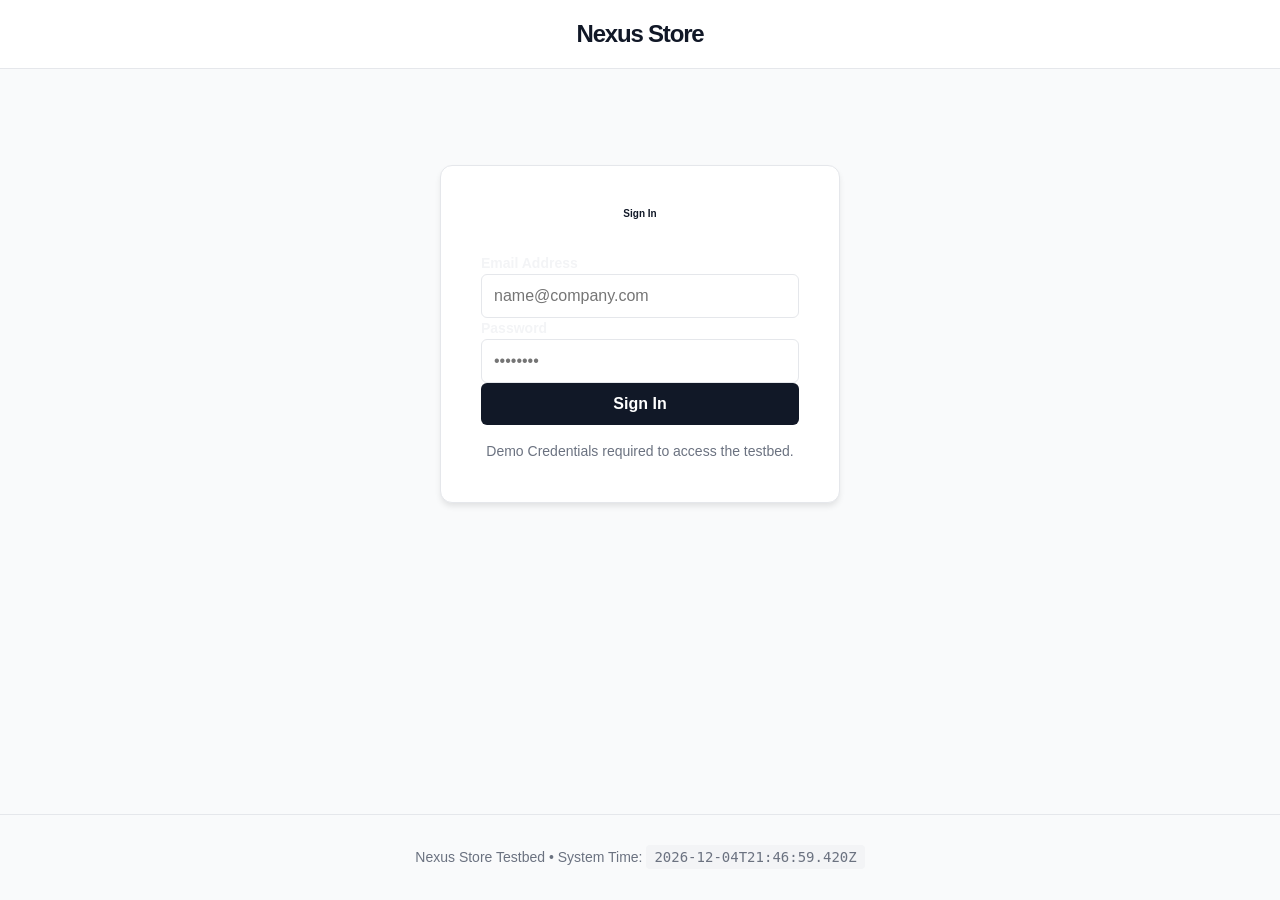
<file: index.html>
<!DOCTYPE html>
<html lang="en">

<head>
    <meta charset="UTF-8">
    <meta name="viewport" content="width=device-width, initial-scale=1.0">
    <title>Storefront - Nexus Store</title>
    <link rel="stylesheet" href="style.css">
</head>

<body>
    <div id="loading-state">
        <div class="spinner"></div>
    </div>

    <header>
        <a href="index.html" class="logo">Nexus Store</a>
        <nav>
            <a href="index.html" class="active">Home</a>
            <a href="sale.html">Sale</a>
            <a href="cart.html">Cart</a>
            <button id="logout-btn" class="btn" style="padding: 0.5rem 1rem;">Logout</button>
        </nav>
    </header>

    <div style="background: var(--primary); color: white; text-align: center; padding: 0.75rem; font-weight: bold; font-size: 0.875rem;"
        id="rotating-banner">
        Loading deals...
    </div>

    <main>
        <div style="display: flex; justify-content: space-between; align-items: center; margin-bottom: 2rem;">
            <h1>Featured Products</h1>
            <span class="session-badge">Session: Loading...</span>
        </div>

        <div class="product-grid">
            <a href="sale.html" class="product-card">
                <img src="https://images.unsplash.com/photo-1505740420928-5e560c06d30e?q=80&w=400&auto=format&fit=crop"
                    alt="Headphones" class="product-img">
                <div class="product-info">
                    <h3>Premium Noise-Cancelling Headphones</h3>
                    <p style="color: var(--text-muted); font-size: 0.875rem;">Immersive audio experience.</p>
                    <div class="product-price">$299.00</div>
                </div>
            </a>
            <a href="sale.html" class="product-card">
                <img src="https://images.unsplash.com/photo-1523275335684-37898b6baf30?q=80&w=400&auto=format&fit=crop"
                    alt="Smartwatch" class="product-img">
                <div class="product-info">
                    <h3>Pro Smartwatch Series 8</h3>
                    <p style="color: var(--text-muted); font-size: 0.875rem;">Track your fitness and life.</p>
                    <div class="product-price">$399.00</div>
                </div>
            </a>
            <a href="sale.html" class="product-card">
                <img src="https://images.unsplash.com/photo-1583394838336-acd977736f90?q=80&w=400&auto=format&fit=crop"
                    alt="Earbuds" class="product-img">
                <div class="product-info">
                    <h3>Wireless Earbuds Pro</h3>
                    <p style="color: var(--text-muted); font-size: 0.875rem;">Compact and powerful.</p>
                    <div class="product-price">$149.00</div>
                </div>
            </a>
            <a href="sale.html" class="product-card">
                <img src="https://images.unsplash.com/photo-1542291026-7eec264c27ff?q=80&w=400&auto=format&fit=crop"
                    alt="Shoes" class="product-img">
                <div class="product-info">
                    <h3>Running Shoes Max</h3>
                    <p style="color: var(--text-muted); font-size: 0.875rem;">Lightweight comfort.</p>
                    <div class="product-price">$129.00</div>
                </div>
            </a>
            <a href="sale.html" class="product-card">
                <img src="https://images.unsplash.com/photo-1526170375885-4d8ecf77b99f?q=80&w=400&auto=format&fit=crop"
                    alt="Camera" class="product-img">
                <div class="product-info">
                    <h3>Retro Digital Camera</h3>
                    <p style="color: var(--text-muted); font-size: 0.875rem;">Capture memories beautifully.</p>
                    <div class="product-price">$499.00</div>
                </div>
            </a>
            <a href="sale.html" class="product-card">
                <img src="https://images.unsplash.com/photo-1491553895911-0055eca6402d?q=80&w=400&auto=format&fit=crop"
                    alt="Sneakers" class="product-img">
                <div class="product-info">
                    <h3>Classic Sneakers</h3>
                    <p style="color: var(--text-muted); font-size: 0.875rem;">Everyday style.</p>
                    <div class="product-price">$89.00</div>
                </div>
            </a>
            <a href="sale.html" class="product-card">
                <img src="https://images.unsplash.com/photo-1527443154391-507e9dc6c5cc?q=80&w=400&auto=format&fit=crop"
                    alt="Backpack" class="product-img">
                <div class="product-info">
                    <h3>Travel Backpack</h3>
                    <p style="color: var(--text-muted); font-size: 0.875rem;">Durable and spacious.</p>
                    <div class="product-price">$79.00</div>
                </div>
            </a>
            <a href="sale.html" class="product-card">
                <img src="https://keychron.in/wp-content/uploads/2023/02/Keychron-K2-Pro-QMK-VIA-Wireless-Mechanical-Keyboard-for-Mac-Windows-PBT-keycaps-PCB-screw-in-stabilizer-hot-swappable-blue-switch_6c0d9b34-bd4d-4664-89f3-52ed9ec34cd8.jpg"
                    alt="Keyboard" class="product-img">
                <div class="product-info">
                    <h3>Mechanical Keyboard</h3>
                    <p style="color: var(--text-muted); font-size: 0.875rem;">Tactile feedback.</p>
                    <div class="product-price">$159.00</div>
                </div>
            </a>
            <a href="sale.html" class="product-card">
                <img src="https://images.unsplash.com/photo-1606220588913-b3aacb4d2f46?q=80&w=400&auto=format&fit=crop"
                    alt="Mouse" class="product-img">
                <div class="product-info">
                    <h3>Wireless Mouse</h3>
                    <p style="color: var(--text-muted); font-size: 0.875rem;">Ergonomic design.</p>
                    <div class="product-price">$49.00</div>
                </div>
            </a>
            <a href="sale.html" class="product-card">
                <img src="https://images.unsplash.com/photo-1546868871-7041f2a55e12?q=80&w=400&auto=format&fit=crop"
                    alt="Watch" class="product-img">
                <div class="product-info">
                    <h3>Classic Watch</h3>
                    <p style="color: var(--text-muted); font-size: 0.875rem;">Timeless elegance.</p>
                    <div class="product-price">$249.00</div>
                </div>
            </a>
            <a href="sale.html" class="product-card">
                <img src="https://images.unsplash.com/photo-1507646227500-4d389b0012be?q=80&w=400&auto=format&fit=crop"
                    alt="Speaker" class="product-img">
                <div class="product-info">
                    <h3>Bluetooth Speaker</h3>
                    <p style="color: var(--text-muted); font-size: 0.875rem;">Portable sound.</p>
                    <div class="product-price">$99.00</div>
                </div>
            </a>
            <a href="sale.html" class="product-card">
                <img src="https://images.unsplash.com/photo-1585386959984-a4155224a1ad?q=80&w=400&auto=format&fit=crop"
                    alt="Perfume" class="product-img">
                <div class="product-info">
                    <h3>Luxury Perfume</h3>
                    <p style="color: var(--text-muted); font-size: 0.875rem;">Signature scent.</p>
                    <div class="product-price">$120.00</div>
                </div>
            </a>
        </div>
    </main>

    <footer>
        <p>Nexus Store Testbed • System Time: <span class="dynamic-clock">Loading...</span></p>
    </footer>

    <script src="app.js"></script>
</body>

</html>
</file>
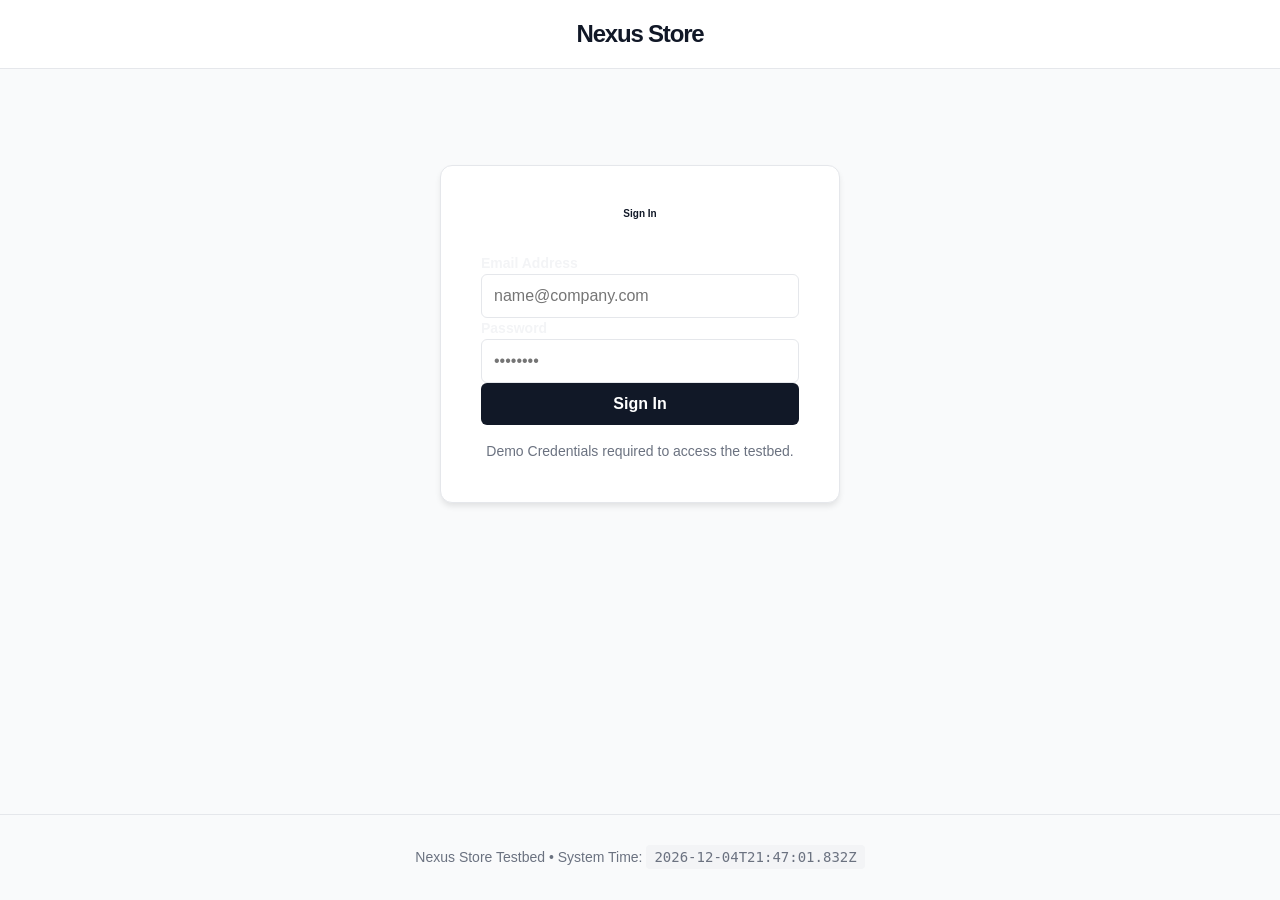
<file: cart.html>
<!DOCTYPE html>
<html lang="en">
<head>
    <meta charset="UTF-8">
    <meta name="viewport" content="width=device-width, initial-scale=1.0">
    <title>Shopping Cart - Nexus Store</title>
    <link rel="stylesheet" href="style.css">
</head>
<body>
    <header>
        <a href="index.html" class="logo">Nexus Store</a>
        <nav>
            <a href="index.html">Home</a>
            <a href="sale.html">Sale</a>
            <a href="cart.html" class="active">Cart</a>
            <button id="logout-btn" class="btn" style="padding: 0.5rem 1rem;">Logout</button>
        </nav>
    </header>

    <main>
        <div style="display: flex; justify-content: space-between; align-items: center; margin-bottom: 2rem;">
            <h1>Your Shopping Cart</h1>
            <span class="session-badge">Session: Loading...</span>
        </div>

        <div class="cart-list">
            <div class="cart-item">
                <div style="display: flex; gap: 1.5rem; align-items: center;">
                    <img src="https://images.unsplash.com/photo-1505740420928-5e560c06d30e?q=80&w=150&auto=format&fit=crop" alt="Headphones" style="width: 80px; height: 80px; object-fit: cover; border-radius: 8px;">
                    <div>
                        <h3 style="margin-bottom: 0.25rem;">Premium Noise-Cancelling Headphones</h3>
                        <p style="color: var(--text-muted); font-size: 0.875rem;">Qty: 1</p>
                    </div>
                </div>
                <div style="font-weight: bold; font-size: 1.25rem;">$299.00</div>
            </div>
            
            <div class="cart-item" style="background: #f9fafb;">
                <div style="width: 100%; display: flex; justify-content: space-between; align-items: center;">
                    <span style="font-weight: 600; font-size: 1.25rem;">Total</span>
                    <span style="font-weight: 800; font-size: 1.5rem; color: var(--secondary);">$299.00</span>
                </div>
            </div>
        </div>

        <div id="dynamic-delivery" class="delivery-estimate">
            Loading delivery estimate...
        </div>

        <div style="text-align: right; margin-top: 2rem;">
            <button class="btn" style="padding: 1rem 3rem; font-size: 1.1rem;">Proceed to Checkout</button>
        </div>
    </main>

    <footer>
        <p>Nexus Store Testbed • System Time: <span class="dynamic-clock">Loading...</span></p>
    </footer>

    <script src="app.js"></script>
</body>
</html>
</file>
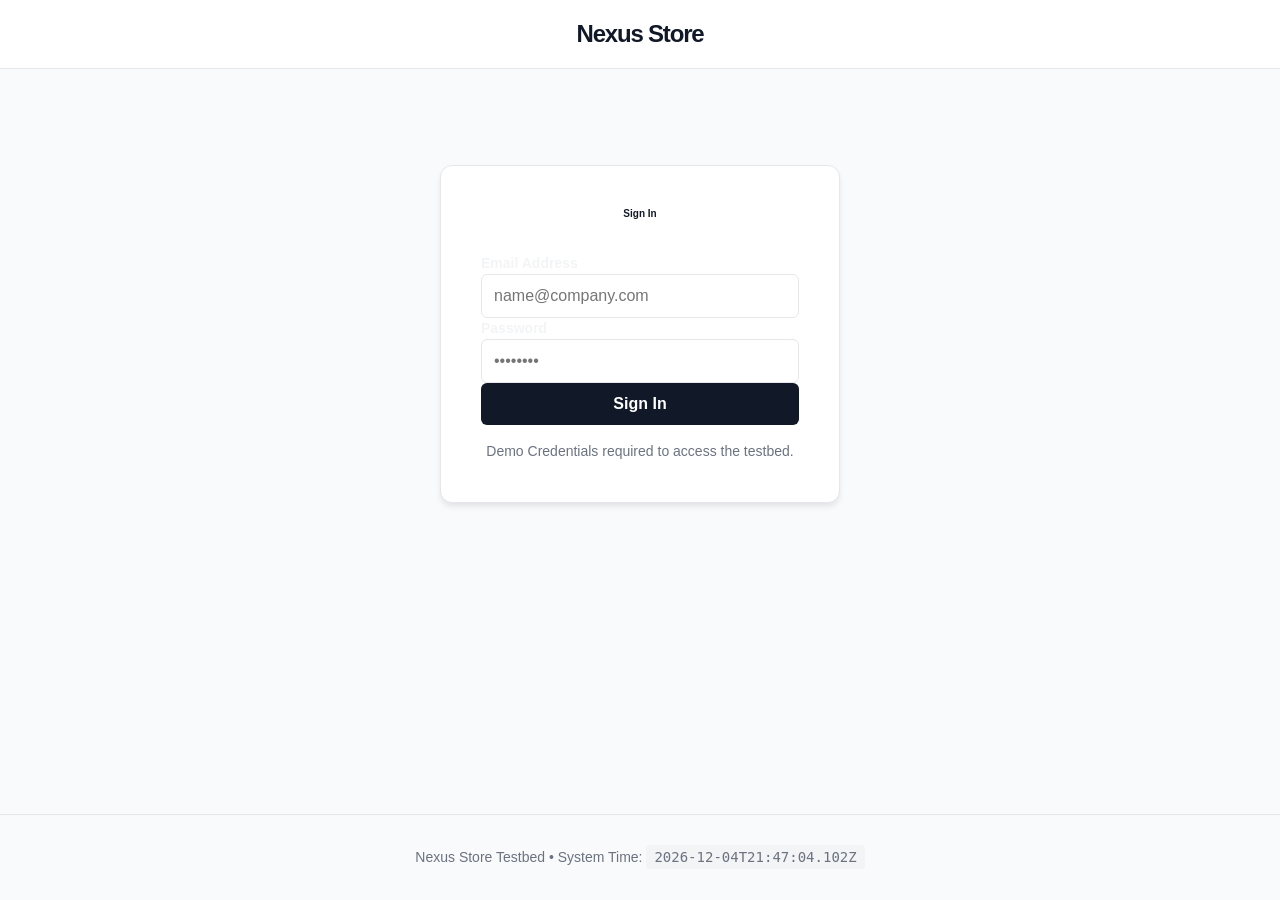
<file: login.html>
<!DOCTYPE html>
<html lang="en">
<head>
    <meta charset="UTF-8">
    <meta name="viewport" content="width=device-width, initial-scale=1.0">
    <title>Login - Nexus Store</title>
    <link rel="stylesheet" href="style.css">
</head>
<body>
    <header>
        <a href="login.html" class="logo">Nexus Store</a>
    </header>

    <main>
        <div class="login-container" id="login-container">
            <h1>Sign In</h1>
            <div id="login-error" style="color: var(--error); text-align: center; margin-bottom: 1rem; display: none;">Invalid credentials</div>
            <form id="mock-login-form">
                <div class="input-group">
                    <label for="email">Email Address</label>
                    <input type="email" id="email" required placeholder="name@company.com">
                </div>
                <div class="input-group">
                    <label for="password">Password</label>
                    <input type="password" id="password" required placeholder="••••••••">
                </div>
                <button type="submit" class="btn">Sign In</button>
            </form>
            <p style="text-align: center; margin-top: 1rem; color: var(--text-muted); font-size: 0.875rem;">Demo Credentials required to access the testbed.</p>
        </div>
    </main>

    <footer>
        <p>Nexus Store Testbed • System Time: <span class="dynamic-clock">Loading...</span></p>
    </footer>

    <script src="app.js"></script>
</body>
</html>
</file>
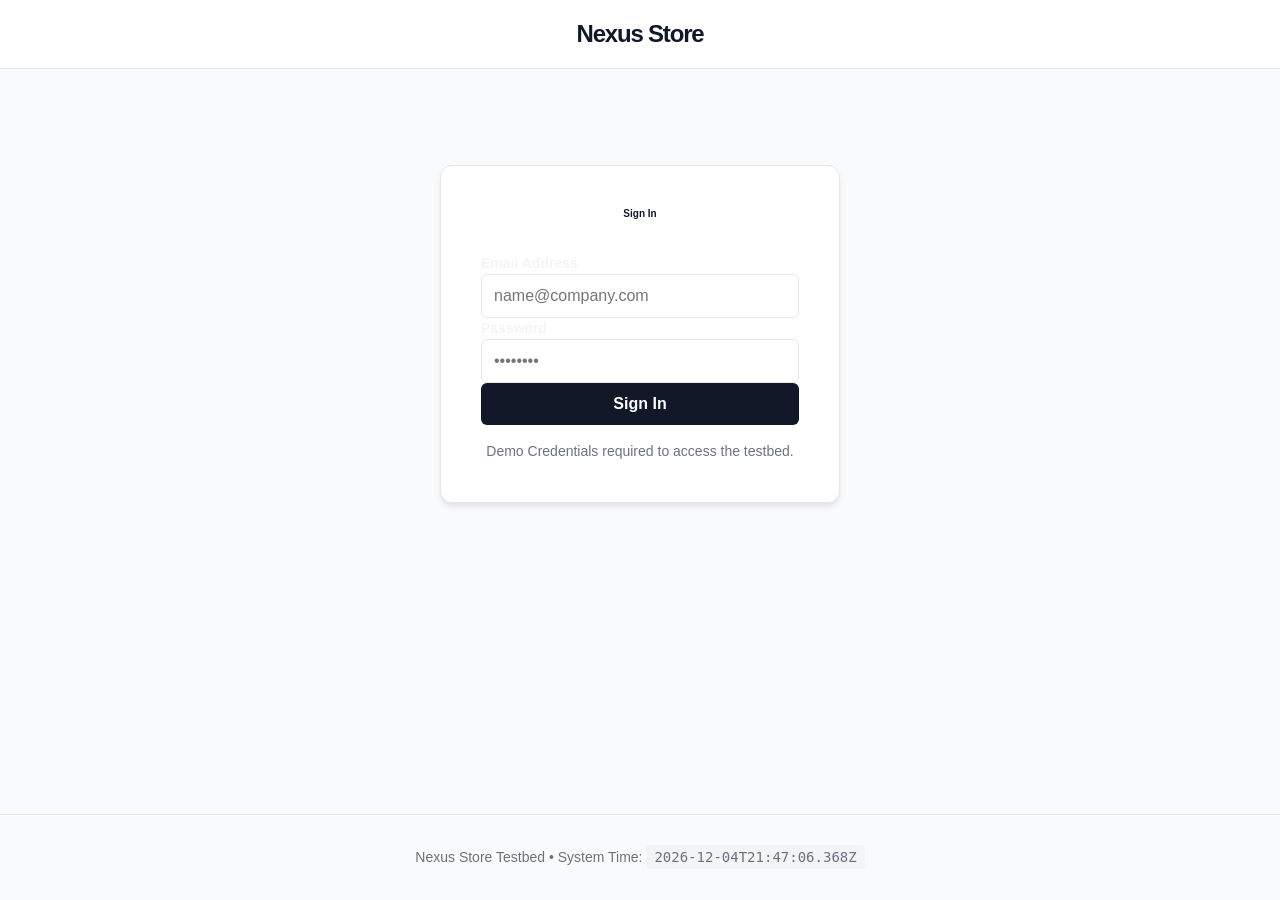
<file: sale.html>
<!DOCTYPE html>
<html lang="en">
<head>
    <meta charset="UTF-8">
    <meta name="viewport" content="width=device-width, initial-scale=1.0">
    <title>Flash Sale - Nexus Store</title>
    <link rel="stylesheet" href="style.css">
</head>
<body>
    <header>
        <a href="index.html" class="logo">Nexus Store</a>
        <nav>
            <a href="index.html">Home</a>
            <a href="sale.html" class="active">Sale</a>
            <a href="cart.html">Cart</a>
            <button id="logout-btn" class="btn" style="padding: 0.5rem 1rem;">Logout</button>
        </nav>
    </header>

    <main>
        <div style="display: flex; justify-content: space-between; align-items: center; margin-bottom: 2rem;">
            <h1>Flash Sale (Ends Soon)</h1>
            <span class="session-badge">Session: Loading...</span>
        </div>
        
        <div style="text-align: center; margin-bottom: 2rem;">
            <span id="dynamic-viewers" class="dynamic-tag">Loading viewers...</span>
        </div>

        <div class="product-grid">
            <a href="cart.html" class="product-card">
                <img src="https://images.unsplash.com/photo-1505740420928-5e560c06d30e?q=80&w=400&auto=format&fit=crop" alt="Headphones" class="product-img">
                <div class="product-info">
                    <h3>Premium Noise-Cancelling Headphones</h3>
                    <div class="product-price" style="color: var(--error);"><del style="color: var(--text-muted); font-size: 1rem; margin-right: 0.5rem;">$399.00</del>$299.00</div>
                </div>
            </a>
            <a href="cart.html" class="product-card">
                <img src="https://images.unsplash.com/photo-1546868871-7041f2a55e12?q=80&w=400&auto=format&fit=crop" alt="Watch" class="product-img">
                <div class="product-info">
                    <h3>Classic Watch</h3>
                    <div class="product-price" style="color: var(--error);"><del style="color: var(--text-muted); font-size: 1rem; margin-right: 0.5rem;">$349.00</del>$249.00</div>
                </div>
            </a>
        </div>
    </main>

    <footer>
        <p>Nexus Store Testbed • System Time: <span class="dynamic-clock">Loading...</span></p>
    </footer>

    <script src="app.js"></script>
</body>
</html>
</file>
<file: style.css>
:root {
  --primary: #111827;
  --secondary: #4f46e5;
  --bg-color: #f9fafb;
  --card-bg: #ffffff;
  --text-main: #111827;
  --text-muted: #6b7280;
  --border-color: #e5e7eb;
  --error: #ef4444;
}

* {
  margin: 0;
  padding: 0;
  box-sizing: border-box;
}

body {
  font-family: -apple-system, BlinkMacSystemFont, 'Segoe UI', Roboto, Helvetica, Arial, sans-serif;
  background-color: var(--bg-color);
  color: var(--text-main);
  line-height: 1.5;
  min-height: 100vh;
  display: flex;
  flex-direction: column;
}

/* Header & Nav */
/* FLAW 1: ALIGNMENT - Changes header from 'space-between' to 'center', pushing the logo and nav links uncomfortably together in the middle of the screen. */
header {
  background-color: var(--card-bg);
  border-bottom: 1px solid var(--border-color);
  padding: 1rem 2rem;
  display: flex;
  justify-content: center;
  align-items: center;
  position: sticky;
  top: 0;
  z-index: 50;
}

.logo {
  font-size: 1.5rem;
  font-weight: 800;
  letter-spacing: -0.05em;
  text-decoration: none;
  color: var(--primary);
}

nav {
  display: flex;
  gap: 2rem;
}

nav a {
  text-decoration: none;
  color: var(--text-muted);
  font-weight: 500;
  transition: color 0.2s;
}

nav a:hover, nav a.active {
  color: var(--primary);
}

.session-badge {
  background: #f3f4f6;
  padding: 0.5rem 1rem;
  border-radius: 9999px;
  font-size: 0.75rem;
  font-family: monospace;
  color: var(--text-muted);
}

/* Layout */
main {
  flex: 1;
  max-width: 1200px;
  width: 100%;
  margin: 0 auto;
  padding: 2rem;
}

/* Login Page */
.login-container {
  max-width: 400px;
  margin: 4rem auto;
  background: var(--card-bg);
  padding: 2.5rem;
  border-radius: 12px;
  box-shadow: 0 4px 6px -1px rgba(0, 0, 0, 0.1);
  border: 1px solid var(--border-color);
}

/* FLAW 2: HIERARCHY (SIGN-IN PAGE) - Shrinks the main 'Sign In' heading to 10px so it looks less important than the input labels. */
.login-container h1 {
  text-align: center;
  margin-bottom: 2rem;
  font-size: 10px;
}

/* FLAW 3: SPACING (SIGN-IN PAGE) - Removes the gap and margin between input fields, making the form inputs densely smashed together. */
.input-group {
  margin-bottom: 0px;
  display: flex;
  flex-direction: column;
  gap: 0px;
}

/* FLAW 4: CONTRAST (SIGN-IN PAGE) - Changes input labels to a very light gray (#f3f4f6), failing WCAG AA contrast minimums against the white background. */
label {
  font-size: 0.875rem;
  font-weight: 600;
  color: #f3f4f6;
}

input {
  padding: 0.75rem;
  border: 1px solid var(--border-color);
  border-radius: 6px;
  font-size: 1rem;
  outline: none;
}

input:focus {
  border-color: var(--secondary);
  box-shadow: 0 0 0 2px rgba(79, 70, 229, 0.2);
}

.btn {
  background: var(--primary);
  color: white;
  border: none;
  padding: 0.75rem 1.5rem;
  border-radius: 6px;
  font-size: 1rem;
  font-weight: 600;
  cursor: pointer;
  width: 100%;
  transition: opacity 0.2s;
}

.btn:hover {
  opacity: 0.9;
}

/* Storefront Grid */
.product-grid {
  display: grid;
  grid-template-columns: repeat(auto-fill, minmax(280px, 1fr));
  gap: 2rem;
  margin-top: 2rem;
}

.product-card {
  background: var(--card-bg);
  border: 1px solid var(--border-color);
  border-radius: 12px;
  overflow: hidden;
  transition: transform 0.2s;
  text-decoration: none;
  color: inherit;
  display: block;
}

.product-card:hover {
  transform: translateY(-4px);
}

/* FLAW 5: CONSISTENCY - Forces all product images to render as circles instead of standard rectangles, heavily breaking the layout consistency. */
.product-img {
  width: 100%;
  height: 250px;
  background: #f3f4f6;
  object-fit: cover;
  border-radius: 50%;
}

.product-info {
  padding: 1.5rem;
}

.product-price {
  font-weight: 700;
  font-size: 1.25rem;
  margin-top: 0.5rem;
}

/* Product Detail */
.product-detail {
  display: flex;
  gap: 4rem;
  margin-top: 2rem;
}

.product-detail-img {
  flex: 1;
  background: #f3f4f6;
  border-radius: 12px;
  height: 500px;
  object-fit: cover;
}

.product-detail-info {
  flex: 1;
  display: flex;
  flex-direction: column;
  justify-content: center;
}

.dynamic-tag {
  display: inline-block;
  background: #fee2e2;
  color: #991b1b;
  padding: 0.25rem 0.75rem;
  border-radius: 9999px;
  font-size: 0.875rem;
  font-weight: 600;
  margin: 1rem 0;
}

/* Cart */
.cart-list {
  background: var(--card-bg);
  border: 1px solid var(--border-color);
  border-radius: 12px;
  margin-top: 2rem;
}

.cart-item {
  display: flex;
  justify-content: space-between;
  align-items: center;
  padding: 1.5rem;
  border-bottom: 1px solid var(--border-color);
}

.cart-item:last-child {
  border-bottom: none;
}

.delivery-estimate {
  background: #e0e7ff;
  color: #3730a3;
  padding: 1rem;
  border-radius: 8px;
  margin-top: 2rem;
  font-weight: 500;
  text-align: center;
}

/* Loading Skeleton */
#loading-state {
  position: fixed;
  inset: 0;
  background: var(--bg-color);
  display: flex;
  justify-content: center;
  align-items: center;
  z-index: 100;
}

.spinner {
  width: 50px;
  height: 50px;
  border: 4px solid var(--border-color);
  border-top-color: var(--secondary);
  border-radius: 50%;
  animation: spin 1s linear infinite;
}

@keyframes spin {
  to { transform: rotate(360deg); }
}

/* Dynamic Timestamps & Footer */
footer {
  text-align: center;
  padding: 2rem;
  border-top: 1px solid var(--border-color);
  color: var(--text-muted);
  font-size: 0.875rem;
  margin-top: auto;
}

.dynamic-clock {
  font-family: monospace;
  background: #f3f4f6;
  padding: 0.25rem 0.5rem;
  border-radius: 4px;
}
</file>
